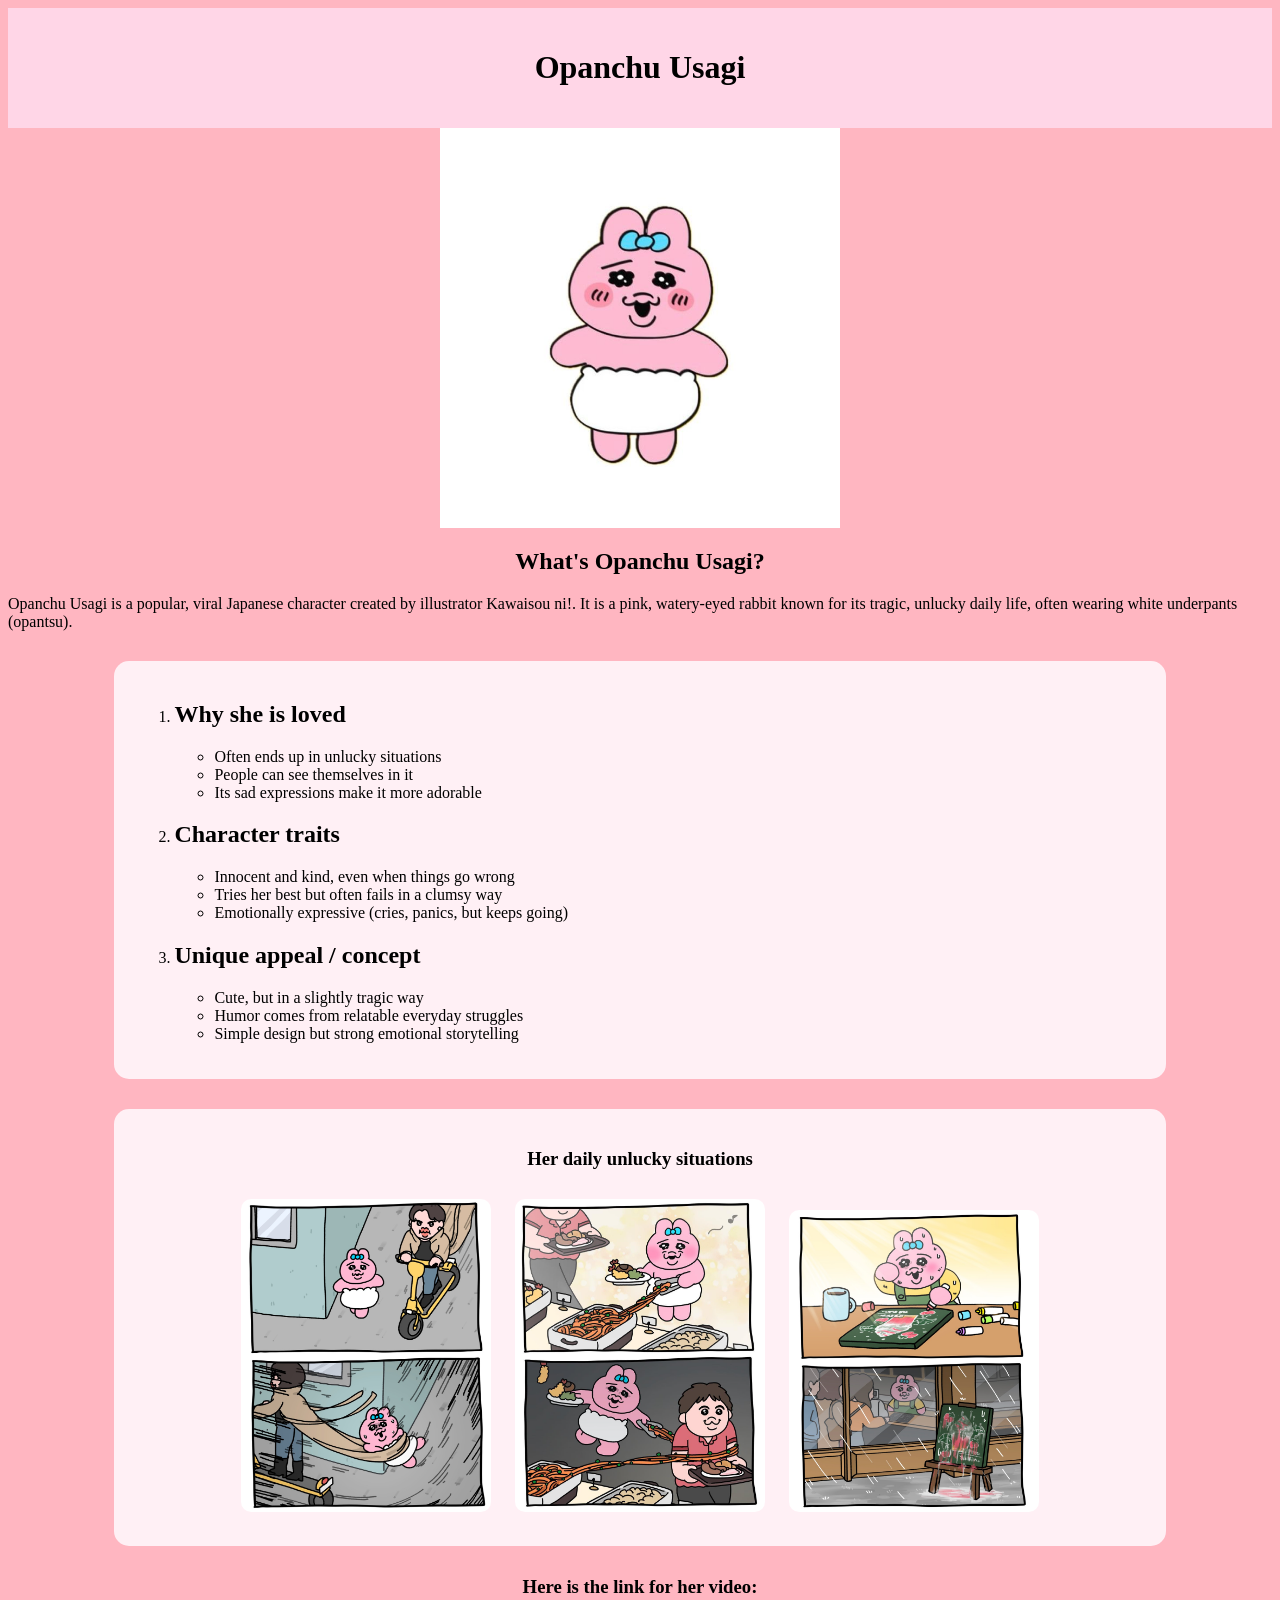
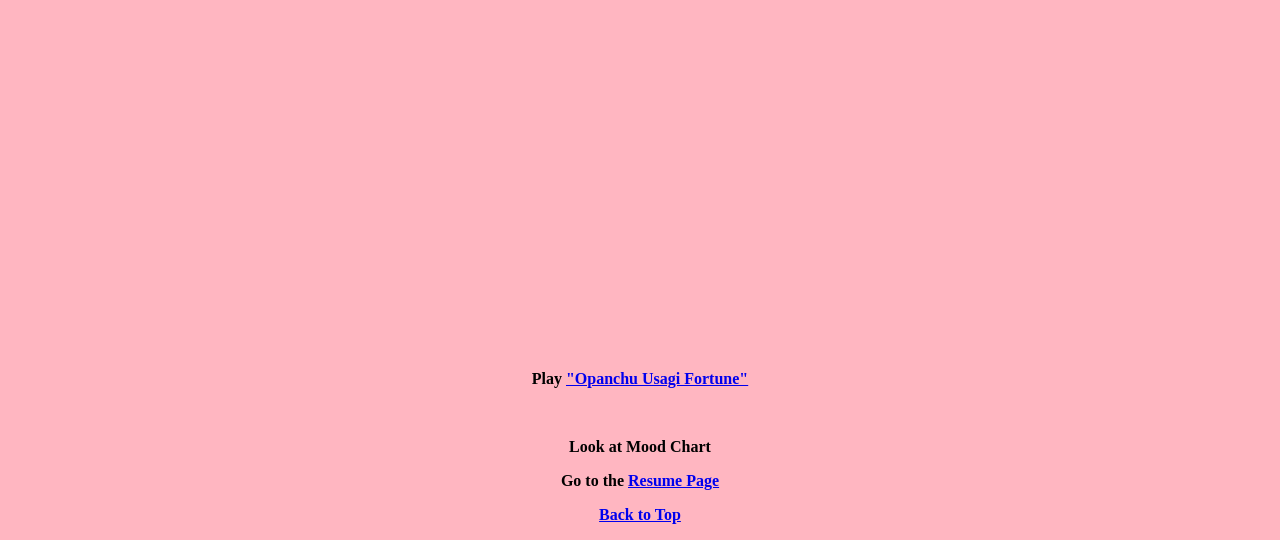
<file: index.html>
<!DOCTYPE html>
<html lang="en">
<head>
    <meta charset="UTF-8">
    <meta name="viewport" content="width=device-width, initial-scale=1.0">
    <title>Document</title>
    <link rel="stylesheet" href="mystyle.css">

</head>

<body style="background-color: lightpink;">
    <div class="header">
    <h1 id="top" class="gallary">Opanchu Usagi</h1>
    </div>
    <img class="img-main-center" src="img/opanchuimage.jpg" alt="opanchu image " height = "400" width="400">

    <h2 class="gallary">What's Opanchu Usagi?</h2>
    <p>Opanchu Usagi is a popular, viral Japanese character created by illustrator Kawaisou ni!. It is a pink, watery-eyed rabbit known for its tragic, unlucky daily life, often wearing white underpants (opantsu).</p>

    <div class="section">
        <ol>
            <li>
                <h2>Why she is loved</h2>
                <ul>
                    <li>Often ends up in unlucky situations</li>
                    <li>People can see themselves in it</li>
                    <li>Its sad expressions make it more adorable</li>
                </ul>
            </li>

            <li>
                <h2>Character traits</h2>
                <ul>
                    <li>Innocent and kind, even when things go wrong</li>
                    <li>Tries her best but often fails in a clumsy way</li>
                    <li>Emotionally expressive (cries, panics, but keeps going)</li>
                </ul>
            </li>

            <li>
                <h2>Unique appeal / concept</h2>
                <ul>
                    <li>Cute, but in a slightly tragic way</li>
                    <li>Humor comes from relatable everyday struggles</li>
                    <li>Simple design but strong emotional storytelling</li>
                </ul>
            </li>
        </ol>
    </div>

    <div class="section gallary">
    <h3>Her daily unlucky situations</h3>
    <img class="img-daily" src="img/opanchudaily1.png" alt="opanchudaily 1">
    <img class="img-daily" src="img/opanchudaily2.png" alt="opanchudaily 2">
    <img class="img-daily" src="img/opanchudaily3.png" alt="opanchudaily 3">
    </div>

    <div class="gallary">
    <h3>Here is the link for her video:</h3>
    <iframe width="560" height="315" src="https://www.youtube.com/embed/MsRmLnJjsy8?si=ZH_vjTdv2xVJ5m5C" title="YouTube video player" frameborder="0" allow="accelerometer; autoplay; clipboard-write; encrypted-media; gyroscope; picture-in-picture; web-share" referrerpolicy="strict-origin-when-cross-origin" allowfullscreen></iframe>
    </div>

    <br>

    <div class="bold gallary">
    <p>Play <a href="opanchufortune.html" title="link to the fortune"> "Opanchu Usagi Fortune"</a></p>
    </div>
    <br>
    
    <p class="bold gallary">Look at Mood Chart</p>
    <div class='tableauPlaceholder' id='viz1776202405711' style='position: relative'><noscript><a href='#'><img alt='Dashboard 1 ' src='https:&#47;&#47;public.tableau.com&#47;static&#47;images&#47;Mo&#47;MoodTracker_16276717392930&#47;Dashboard1&#47;1_rss.png' style='border: none' /></a></noscript><object class='tableauViz'  style='display:none;'><param name='host_url' value='https%3A%2F%2Fpublic.tableau.com%2F' /> <param name='embed_code_version' value='3' /> <param name='site_root' value='' /><param name='name' value='MoodTracker_16276717392930&#47;Dashboard1' /><param name='tabs' value='no' /><param name='toolbar' value='yes' /><param name='static_image' value='https:&#47;&#47;public.tableau.com&#47;static&#47;images&#47;Mo&#47;MoodTracker_16276717392930&#47;Dashboard1&#47;1.png' /> <param name='animate_transition' value='yes' /><param name='display_static_image' value='yes' /><param name='display_spinner' value='yes' /><param name='display_overlay' value='yes' /><param name='display_count' value='yes' /><param name='language' value='ja-JP' /></object></div>                <script type='text/javascript'>                    var divElement = document.getElementById('viz1776202405711');                    var vizElement = divElement.getElementsByTagName('object')[0];                    if ( divElement.offsetWidth > 800 ) { vizElement.style.width='1024px';vizElement.style.height='795px';} else if ( divElement.offsetWidth > 500 ) { vizElement.style.width='1024px';vizElement.style.height='795px';} else { vizElement.style.width='100%';vizElement.style.height='1727px';}                     var scriptElement = document.createElement('script');                    scriptElement.src = 'https://public.tableau.com/javascripts/api/viz_v1.js';                    vizElement.parentNode.insertBefore(scriptElement, vizElement);                </script>
    
    <div class="gallary bold">
    <p>Go to the <a href="startbootstrap-resume-gh-pages/index.html" title="Back to the top of the page">Resume Page</a></p>

    <p><a href="#top" title="Back to the top of the page">Back to Top</a></p>
    </div>

</body>
</html>
</file>
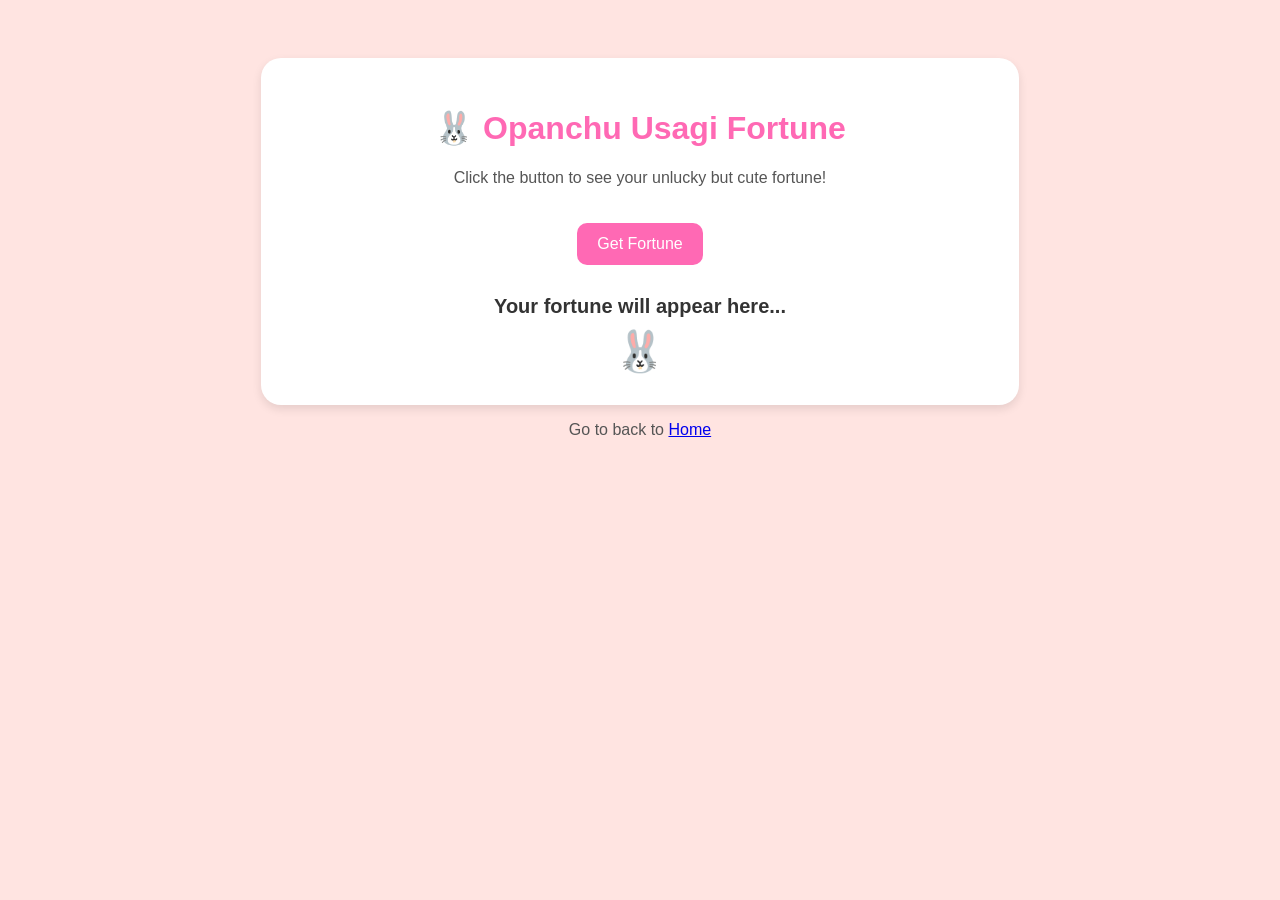
<file: opanchufortune.html>
<!DOCTYPE html>
<html lang="en">
<head>
  <meta charset="UTF-8">
  <title>Opanchu Usagi Fortune App</title>

  <style>
    body {
      font-family: "Nunito", "Arial Rounded MT Bold", sans-serif;
      background-color: #ffe4e1;
      text-align: center;
      padding: 50px;
    }

    .container {
      background: white;
      padding: 30px;
      border-radius: 20px;
      width: 60%;
      margin: auto;
      box-shadow: 0 4px 10px rgba(0,0,0,0.1);
    }

    h1 {
      color: hotpink;
    }

    p {
      color: #555;
    }

    button {
      background-color: hotpink;
      color: white;
      border: none;
      padding: 12px 20px;
      border-radius: 10px;
      cursor: pointer;
      font-size: 16px;
      margin-top: 20px;
    }

    button:hover {
      background-color: deeppink;
    }

    .result {
      margin-top: 30px;
      font-size: 20px;
      font-weight: bold;
      color: #333;
    }

    .emoji {
      font-size: 40px;
      margin-top: 10px;
    }

    .small-note {
      margin-top: 20px;
      font-size: 12px;
      color: gray;
    }
  </style>
</head>

<body>

  <div class="container">
    <h1>🐰 Opanchu Usagi Fortune</h1>
    <p>Click the button to see your unlucky but cute fortune!</p>

    <button onclick="getFortune()">Get Fortune</button>

    <div class="result" id="result">Your fortune will appear here...</div>
    <div class="emoji" id="emoji">🐰</div>

  </div>

  <script>
    const fortunes = [
      { text: "You will trip today... but in a cute way 🥺", emoji: "😢" },
      { text: "Something unlucky will happen, but you will still be fine 🐰", emoji: "😵" },
      { text: "You will lose something... but find something better later ✨", emoji: "😅" },
      { text: "A peaceful day... suspiciously peaceful 🤔", emoji: "🙂" },
      { text: "You will receive unexpected snacks 🍪", emoji: "😍" },
      { text: "You might cry a little today... but that's okay 💕", emoji: "😭" },
      { text: "Good luck? No. Cute luck? YES 🐰✨", emoji: "😊" }
    ];

    function getFortune() {
      const randomIndex = Math.floor(Math.random() * fortunes.length);
      const fortune = fortunes[randomIndex];

      document.getElementById("result").innerText = fortune.text;
      document.getElementById("emoji").innerText = fortune.emoji;
    }
  </script>

  <p>Go to back to <a href="index.html" title="Back to home the page">Home</a></p>
  
</body>
</html>
</file>
<file: mystyle.css>
body {
    font-family: 'Trebuchet MS', 'Lucida Sans Unicode', 'Lucida Grande', 'Lucida Sans';
    color: black;
}

.header {
  text-align: center;
  background-color: #ffd6e7;
  padding: 20px;
}

.img-daily {
    width: 250px;
  margin: 10px;
  border-radius: 10px;
}

.gallary {
    text-align: center;
}

.img-main-center {
  display: block;
  margin: 0 auto;
}

.bold {
  font-weight: bold;
}

.section {
  background-color: #fff0f5;   /* styling */
  margin: 30px auto;           /* positioning */
  padding: 20px;               /* positioning */
  width: 80%;                  /* positioning */
  border-radius: 15px;         /* styling */
}

.tableauPlaceholder {
  width: 80%;
  margin: 0 auto; 
}
</file>
